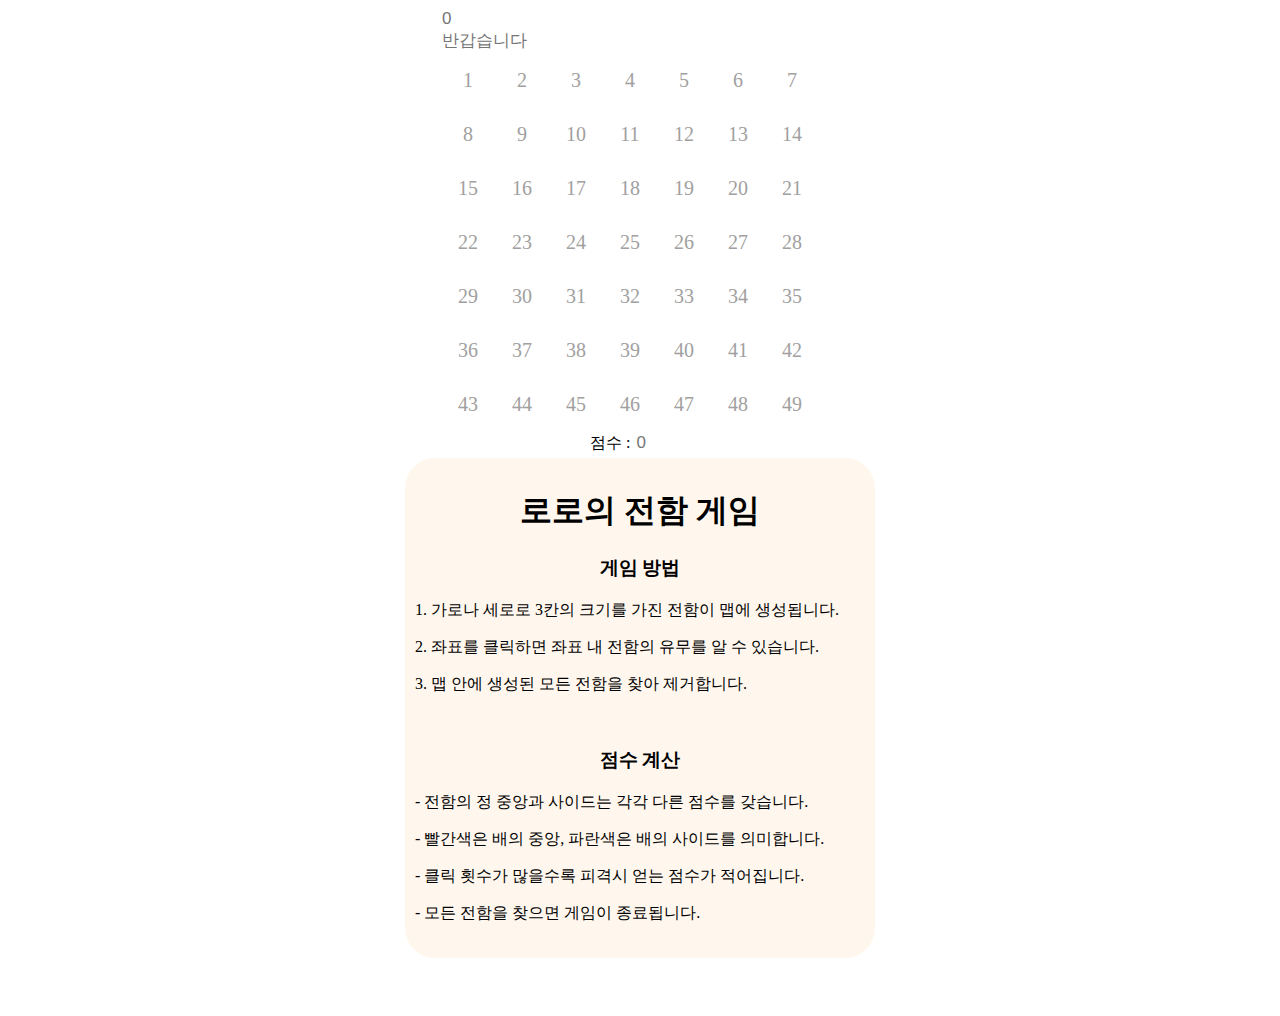
<file: index.html>
<!DOCTYPE html>
<html>

<head>
    <meta charset="utf-8" />
    <meta http-equiv="X-UA-Compatible" content="IE=edge">
    <title>Page Title</title>
    <meta name="viewport" content="width=device-width, initial-scale=1">
    <link rel="stylesheet" type="text/css" media="screen" href="main.css" />
    <script src="https://code.jquery.com/jquery-1.11.0.min.js"></script>
    <script src="main.js"></script>
</head>

<body>
    <div id="container">
        <div id="gameTable">
            <div id="announce">
                <input type="number" id="counter" placeholder="0" readonly>
                <input type="text" id="result" placeholder="반갑습니다" readonly>
            </div>
            <table>
                <tbody>
                    <tr>
                        <td>1</td>
                        <td>2</td>
                        <td>3</td>
                        <td>4</td>
                        <td>5</td>
                        <td>6</td>
                        <td>7</td>
                    </tr>
                    <tr>
                        <td>8</td>
                        <td>9</td>
                        <td>10</td>
                        <td>11</td>
                        <td>12</td>
                        <td>13</td>
                        <td>14</td>
                    </tr>
                    <tr>
                        <td>15</td>
                        <td>16</td>
                        <td>17</td>
                        <td>18</td>
                        <td>19</td>
                        <td>20</td>
                        <td>21</td>
                    </tr>
                    <tr>
                        <td>22</td>
                        <td>23</td>
                        <td>24</td>
                        <td>25</td>
                        <td>26</td>
                        <td>27</td>
                        <td>28</td>
                    </tr>
                    <tr>
                        <td>29</td>
                        <td>30</td>
                        <td>31</td>
                        <td>32</td>
                        <td>33</td>
                        <td>34</td>
                        <td>35</td>
                    </tr>
                    <tr>
                        <td>36</td>
                        <td>37</td>
                        <td>38</td>
                        <td>39</td>
                        <td>40</td>
                        <td>41</td>
                        <td>42</td>
                    </tr>
                    <tr>
                        <td>43</td>
                        <td>44</td>
                        <td>45</td>
                        <td>46</td>
                        <td>47</td>
                        <td>48</td>
                        <td>49</td>
                    </tr>
                </tbody>
            </table>

            <div id= "gradeDiv">
                <label>점수 : </label>
                <input id="grade" placeholder="0" readonly>
            </div>
        </div>

        <div id="instruction">
            <h1>로로의 전함 게임</h1>
            <h3>게임 방법</h3>
            <p>1. 가로나 세로로 3칸의 크기를 가진 전함이 맵에 생성됩니다.</p>
            <p>2. 좌표를 클릭하면 좌표 내 전함의 유무를 알 수 있습니다.</p>
            <p>3. 맵 안에 생성된 모든 전함을 찾아 제거합니다.</p>
            <br>
            <h3>점수 계산</h3>
            <p>- 전함의 정 중앙과 사이드는 각각 다른 점수를 갖습니다.</p>
            <p>- 빨간색은 배의 중앙, 파란색은 배의 사이드를 의미합니다.</p>
            <p>- 클릭 횟수가 많을수록 피격시 얻는 점수가 적어집니다.</p>
            <p>- 모든 전함을 찾으면 게임이 종료됩니다.</p>
        </div>

    </div>
</body>

</html>
</file>
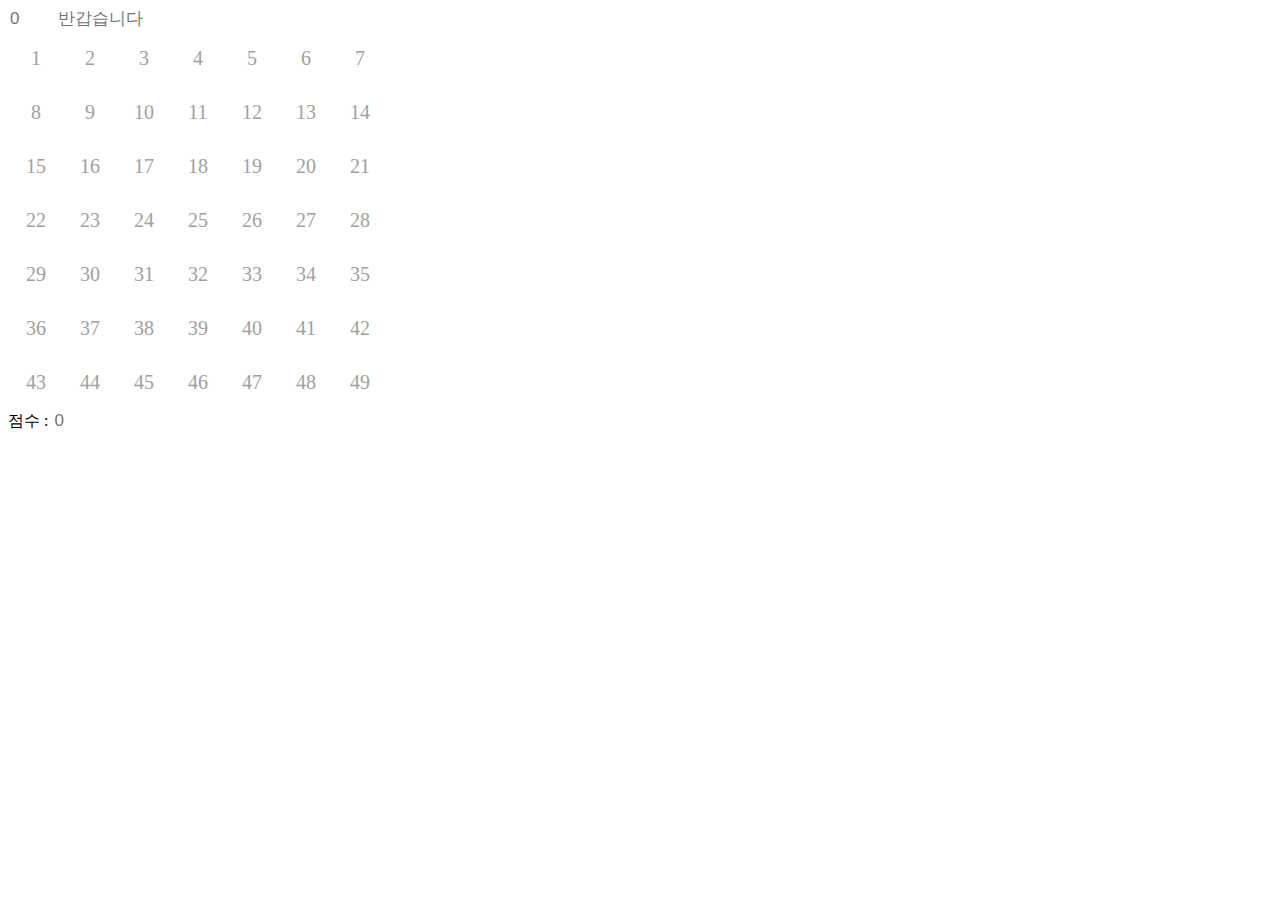
<file: main.html>
<!DOCTYPE html>
<html>

<head>
    <meta charset="utf-8" />
    <meta http-equiv="X-UA-Compatible" content="IE=edge">
    <title>Page Title</title>
    <meta name="viewport" content="width=device-width, initial-scale=1">
    <link rel="stylesheet" type="text/css" media="screen" href="main.css" />
    <script src="http://code.jquery.com/jquery-1.11.0.min.js"></script>
    <script src="main.js"></script>
</head>

<body>
    <div>
        <input type="number" id="counter" placeholder="0">
        <input type="text" id="result" placeholder="반갑습니다">
    </div>
    <table>
        <tbody>
            <tr>
                <td>1</td>
                <td>2</td>
                <td>3</td>
                <td>4</td>
                <td>5</td>
                <td>6</td>
                <td>7</td>
            </tr>
            <tr>
                <td>8</td>
                <td>9</td>
                <td>10</td>
                <td>11</td>
                <td>12</td>
                <td>13</td>
                <td>14</td>
            </tr>
            <tr>
                <td>15</td>
                <td>16</td>
                <td>17</td>
                <td>18</td>
                <td>19</td>
                <td>20</td>
                <td>21</td>
            </tr>
            <tr>
                <td>22</td>
                <td>23</td>
                <td>24</td>
                <td>25</td>
                <td>26</td>
                <td>27</td>
                <td>28</td>
            </tr>
            <tr>
                <td>29</td>
                <td>30</td>
                <td>31</td>
                <td>32</td>
                <td>33</td>
                <td>34</td>
                <td>35</td>
            </tr>
            <tr>
                <td>36</td>
                <td>37</td>
                <td>38</td>
                <td>39</td>
                <td>40</td>
                <td>41</td>
                <td>42</td>
            </tr>
            <tr>
                <td>43</td>
                <td>44</td>
                <td>45</td>
                <td>46</td>
                <td>47</td>
                <td>48</td>
                <td>49</td>
            </tr>
        </tbody>
    </table>
    <span>점수 : </span>
    <input id="grade" placeholder="0">
</body>

</html>
</file>
<file: main.css>
td {
    width: 50px;
    height: 50px;
    text-align: center;
    vertical-align: center;
    color: rgb(161, 160, 160);
    font-size: 20px;
    
}


tbody tr td:hover {
    background-color: darkcyan;
    color: black;
}

#counter {
    width: 40px;
}

#result {
    width: 350px;

}

input {
    border: none;
    font-size: 17px;
}

#container {
    margin: auto;
    width: 500px;
    height: 1000px;
}

h1, h3 {
    text-align: center;
}

#gameTable {
    margin: auto;
    width:400px;
    height: 450px;
}

#instruction {
    width:450px;
    height: 480px;
    margin: auto;
    position: relative;
    background-color: rgb(255, 247, 238);
    padding: 10px;
    border-radius: 30px;
}
#gradeDiv{
    width: 100px;
    margin:auto;
}
#gradeDiv input {
    width: 50px;
}
</file>
